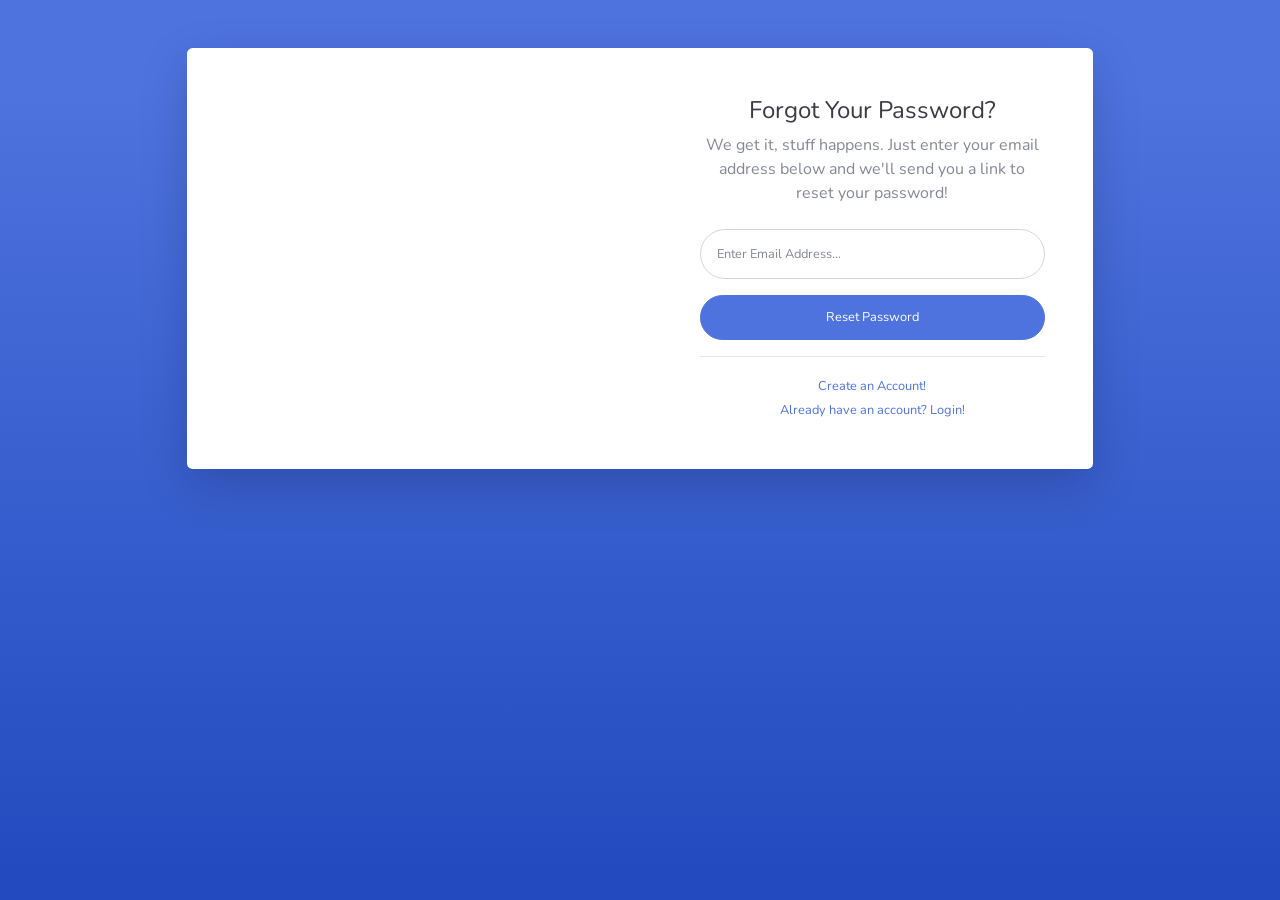
<file: src/main/webapp/forgot-password.html>
<!DOCTYPE html>
<html lang="en">

<head>

    <meta charset="utf-8">
    <meta http-equiv="X-UA-Compatible" content="IE=edge">
    <meta name="viewport" content="width=device-width, initial-scale=1, shrink-to-fit=no">
    <meta name="description" content="">
    <meta name="author" content="">

    <title>SB Admin 2 - Forgot Password</title>

    <!-- Custom fonts for this template-->
    <link href="vendor/fontawesome-free/css/all.min.css" rel="stylesheet" type="text/css">
    <link
        href="https://fonts.googleapis.com/css?family=Nunito:200,200i,300,300i,400,400i,600,600i,700,700i,800,800i,900,900i"
        rel="stylesheet">

    <!-- Custom styles for this template-->
    <link href="css/sb-admin-2.min.css" rel="stylesheet">

</head>

<body class="bg-gradient-primary">

    <div class="container">

        <!-- Outer Row -->
        <div class="row justify-content-center">

            <div class="col-xl-10 col-lg-12 col-md-9">

                <div class="card o-hidden border-0 shadow-lg my-5">
                    <div class="card-body p-0">
                        <!-- Nested Row within Card Body -->
                        <div class="row">
                            <div class="col-lg-6 d-none d-lg-block bg-password-image"></div>
                            <div class="col-lg-6">
                                <div class="p-5">
                                    <div class="text-center">
                                        <h1 class="h4 text-gray-900 mb-2">Forgot Your Password?</h1>
                                        <p class="mb-4">We get it, stuff happens. Just enter your email address below
                                            and we'll send you a link to reset your password!</p>
                                    </div>
                                    <form class="user">
                                        <div class="form-group">
                                            <input type="email" class="form-control form-control-user"
                                                id="exampleInputEmail" aria-describedby="emailHelp"
                                                placeholder="Enter Email Address...">
                                        </div>
                                        <a href="login.html" class="btn btn-primary btn-user btn-block">
                                            Reset Password
                                        </a>
                                    </form>
                                    <hr>
                                    <div class="text-center">
                                        <a class="small" href="register.html">Create an Account!</a>
                                    </div>
                                    <div class="text-center">
                                        <a class="small" href="login.html">Already have an account? Login!</a>
                                    </div>
                                </div>
                            </div>
                        </div>
                    </div>
                </div>

            </div>

        </div>

    </div>

    <!-- Bootstrap core JavaScript-->
    <script src="vendor/jquery/jquery.min.js"></script>
    <script src="vendor/bootstrap/js/bootstrap.bundle.min.js"></script>

    <!-- Core plugin JavaScript-->
    <script src="vendor/jquery-easing/jquery.easing.min.js"></script>

    <!-- Custom scripts for all pages-->
    <script src="js/sb-admin-2.min.js"></script>

</body>

</html>
</file>
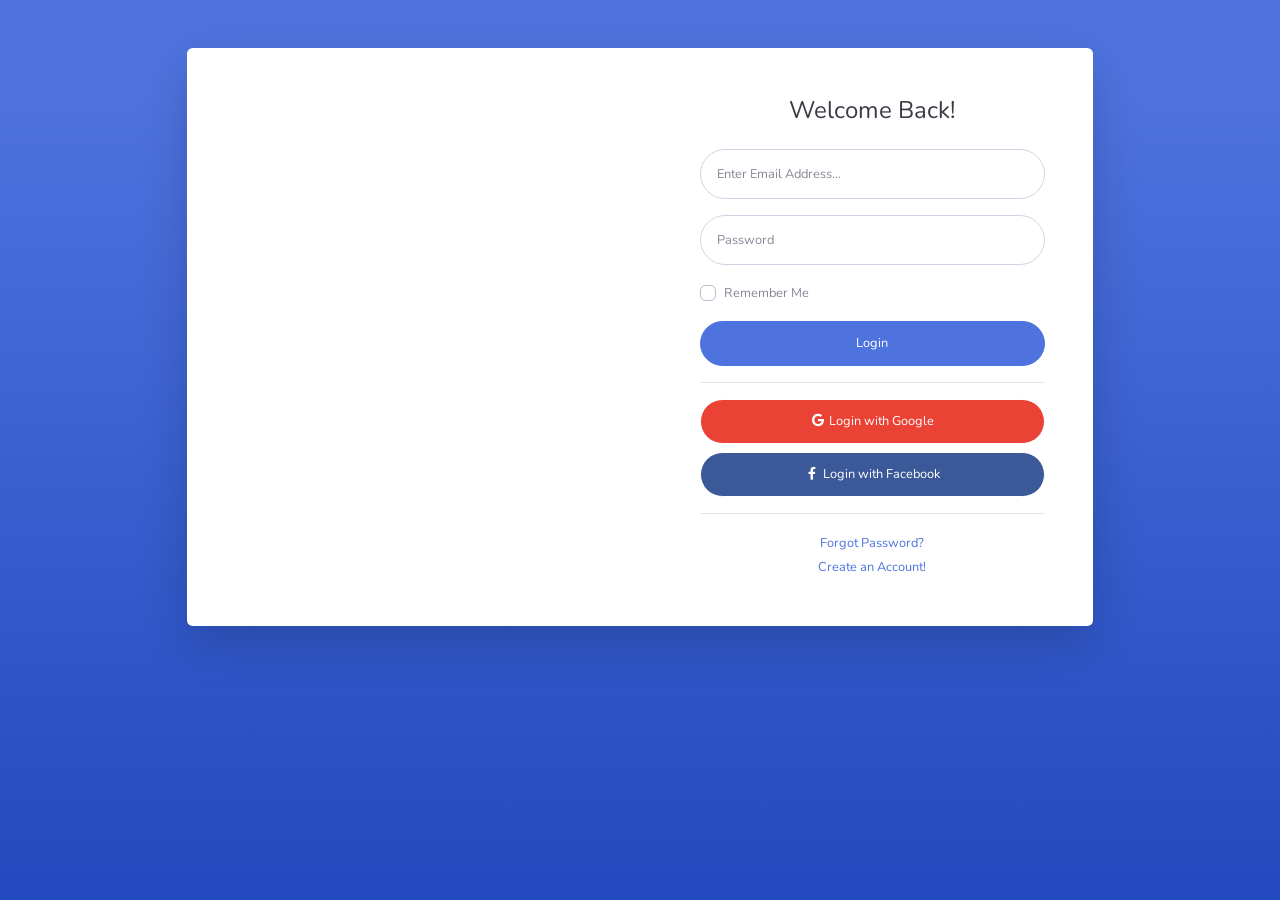
<file: src/main/webapp/login.html>
<!DOCTYPE html>
<html lang="en">

<head>

    <meta charset="utf-8">
    <meta http-equiv="X-UA-Compatible" content="IE=edge">
    <meta name="viewport" content="width=device-width, initial-scale=1, shrink-to-fit=no">
    <meta name="description" content="">
    <meta name="author" content="">

    <title>SB Admin 2 - Login</title>

    <!-- Custom fonts for this template-->
    <link href="vendor/fontawesome-free/css/all.min.css" rel="stylesheet" type="text/css">
    <link
        href="https://fonts.googleapis.com/css?family=Nunito:200,200i,300,300i,400,400i,600,600i,700,700i,800,800i,900,900i"
        rel="stylesheet">

    <!-- Custom styles for this template-->
    <link href="css/sb-admin-2.min.css" rel="stylesheet">

</head>

<body class="bg-gradient-primary">

    <div class="container">

        <!-- Outer Row -->
        <div class="row justify-content-center">

            <div class="col-xl-10 col-lg-12 col-md-9">

                <div class="card o-hidden border-0 shadow-lg my-5">
                    <div class="card-body p-0">
                        <!-- Nested Row within Card Body -->
                        <div class="row">
                            <div class="col-lg-6 d-none d-lg-block bg-login-image"></div>
                            <div class="col-lg-6">
                                <div class="p-5">
                                    <div class="text-center">
                                        <h1 class="h4 text-gray-900 mb-4">Welcome Back!</h1>
                                    </div>
                                    <form class="user">
                                        <div class="form-group">
                                            <input type="email" class="form-control form-control-user"
                                                id="exampleInputEmail" aria-describedby="emailHelp"
                                                placeholder="Enter Email Address...">
                                        </div>
                                        <div class="form-group">
                                            <input type="password" class="form-control form-control-user"
                                                id="exampleInputPassword" placeholder="Password">
                                        </div>
                                        <div class="form-group">
                                            <div class="custom-control custom-checkbox small">
                                                <input type="checkbox" class="custom-control-input" id="customCheck">
                                                <label class="custom-control-label" for="customCheck">Remember
                                                    Me</label>
                                            </div>
                                        </div>
                                        <a href="index.html" class="btn btn-primary btn-user btn-block">
                                            Login
                                        </a>
                                        <hr>
                                        <a href="index.html" class="btn btn-google btn-user btn-block">
                                            <i class="fab fa-google fa-fw"></i> Login with Google
                                        </a>
                                        <a href="index.html" class="btn btn-facebook btn-user btn-block">
                                            <i class="fab fa-facebook-f fa-fw"></i> Login with Facebook
                                        </a>
                                    </form>
                                    <hr>
                                    <div class="text-center">
                                        <a class="small" href="forgot-password.html">Forgot Password?</a>
                                    </div>
                                    <div class="text-center">
                                        <a class="small" href="register.html">Create an Account!</a>
                                    </div>
                                </div>
                            </div>
                        </div>
                    </div>
                </div>

            </div>

        </div>

    </div>

    <!-- Bootstrap core JavaScript-->
    <script src="vendor/jquery/jquery.min.js"></script>
    <script src="vendor/bootstrap/js/bootstrap.bundle.min.js"></script>

    <!-- Core plugin JavaScript-->
    <script src="vendor/jquery-easing/jquery.easing.min.js"></script>

    <!-- Custom scripts for all pages-->
    <script src="js/sb-admin-2.min.js"></script>

</body>

</html>
</file>
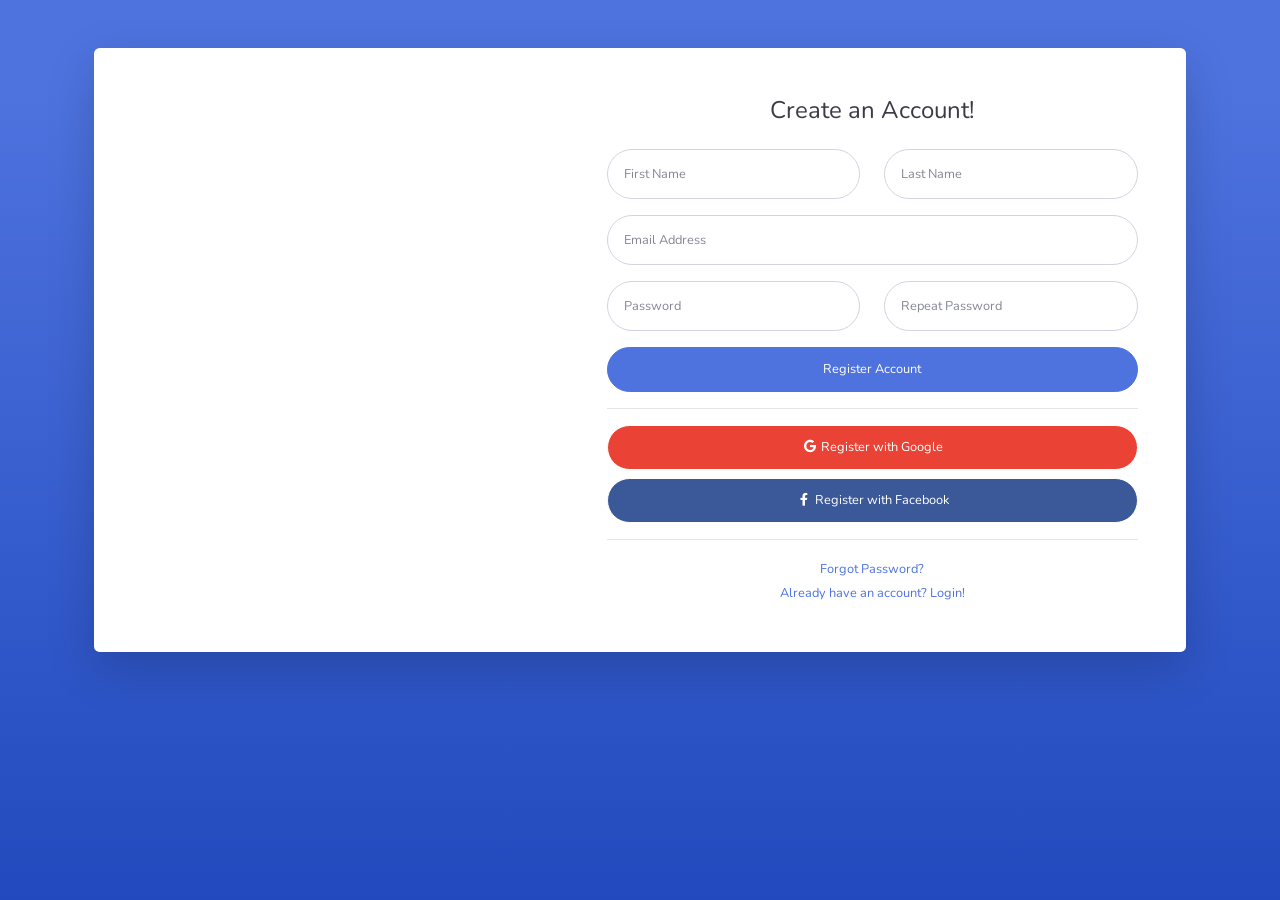
<file: src/main/webapp/register.html>
<!DOCTYPE html>
<html lang="en">

<head>

    <meta charset="utf-8">
    <meta http-equiv="X-UA-Compatible" content="IE=edge">
    <meta name="viewport" content="width=device-width, initial-scale=1, shrink-to-fit=no">
    <meta name="description" content="">
    <meta name="author" content="">

    <title>SB Admin 2 - Register</title>

    <!-- Custom fonts for this template-->
    <link href="vendor/fontawesome-free/css/all.min.css" rel="stylesheet" type="text/css">
    <link
        href="https://fonts.googleapis.com/css?family=Nunito:200,200i,300,300i,400,400i,600,600i,700,700i,800,800i,900,900i"
        rel="stylesheet">

    <!-- Custom styles for this template-->
    <link href="css/sb-admin-2.min.css" rel="stylesheet">

</head>

<body class="bg-gradient-primary">

    <div class="container">

        <div class="card o-hidden border-0 shadow-lg my-5">
            <div class="card-body p-0">
                <!-- Nested Row within Card Body -->
                <div class="row">
                    <div class="col-lg-5 d-none d-lg-block bg-register-image"></div>
                    <div class="col-lg-7">
                        <div class="p-5">
                            <div class="text-center">
                                <h1 class="h4 text-gray-900 mb-4">Create an Account!</h1>
                            </div>
                            <form class="user">
                                <div class="form-group row">
                                    <div class="col-sm-6 mb-3 mb-sm-0">
                                        <input type="text" class="form-control form-control-user" id="exampleFirstName"
                                            placeholder="First Name">
                                    </div>
                                    <div class="col-sm-6">
                                        <input type="text" class="form-control form-control-user" id="exampleLastName"
                                            placeholder="Last Name">
                                    </div>
                                </div>
                                <div class="form-group">
                                    <input type="email" class="form-control form-control-user" id="exampleInputEmail"
                                        placeholder="Email Address">
                                </div>
                                <div class="form-group row">
                                    <div class="col-sm-6 mb-3 mb-sm-0">
                                        <input type="password" class="form-control form-control-user"
                                            id="exampleInputPassword" placeholder="Password">
                                    </div>
                                    <div class="col-sm-6">
                                        <input type="password" class="form-control form-control-user"
                                            id="exampleRepeatPassword" placeholder="Repeat Password">
                                    </div>
                                </div>
                                <a href="login.html" class="btn btn-primary btn-user btn-block">
                                    Register Account
                                </a>
                                <hr>
                                <a href="index.html" class="btn btn-google btn-user btn-block">
                                    <i class="fab fa-google fa-fw"></i> Register with Google
                                </a>
                                <a href="index.html" class="btn btn-facebook btn-user btn-block">
                                    <i class="fab fa-facebook-f fa-fw"></i> Register with Facebook
                                </a>
                            </form>
                            <hr>
                            <div class="text-center">
                                <a class="small" href="forgot-password.html">Forgot Password?</a>
                            </div>
                            <div class="text-center">
                                <a class="small" href="login.html">Already have an account? Login!</a>
                            </div>
                        </div>
                    </div>
                </div>
            </div>
        </div>

    </div>

    <!-- Bootstrap core JavaScript-->
    <script src="vendor/jquery/jquery.min.js"></script>
    <script src="vendor/bootstrap/js/bootstrap.bundle.min.js"></script>

    <!-- Core plugin JavaScript-->
    <script src="vendor/jquery-easing/jquery.easing.min.js"></script>

    <!-- Custom scripts for all pages-->
    <script src="js/sb-admin-2.min.js"></script>

</body>

</html>
</file>
